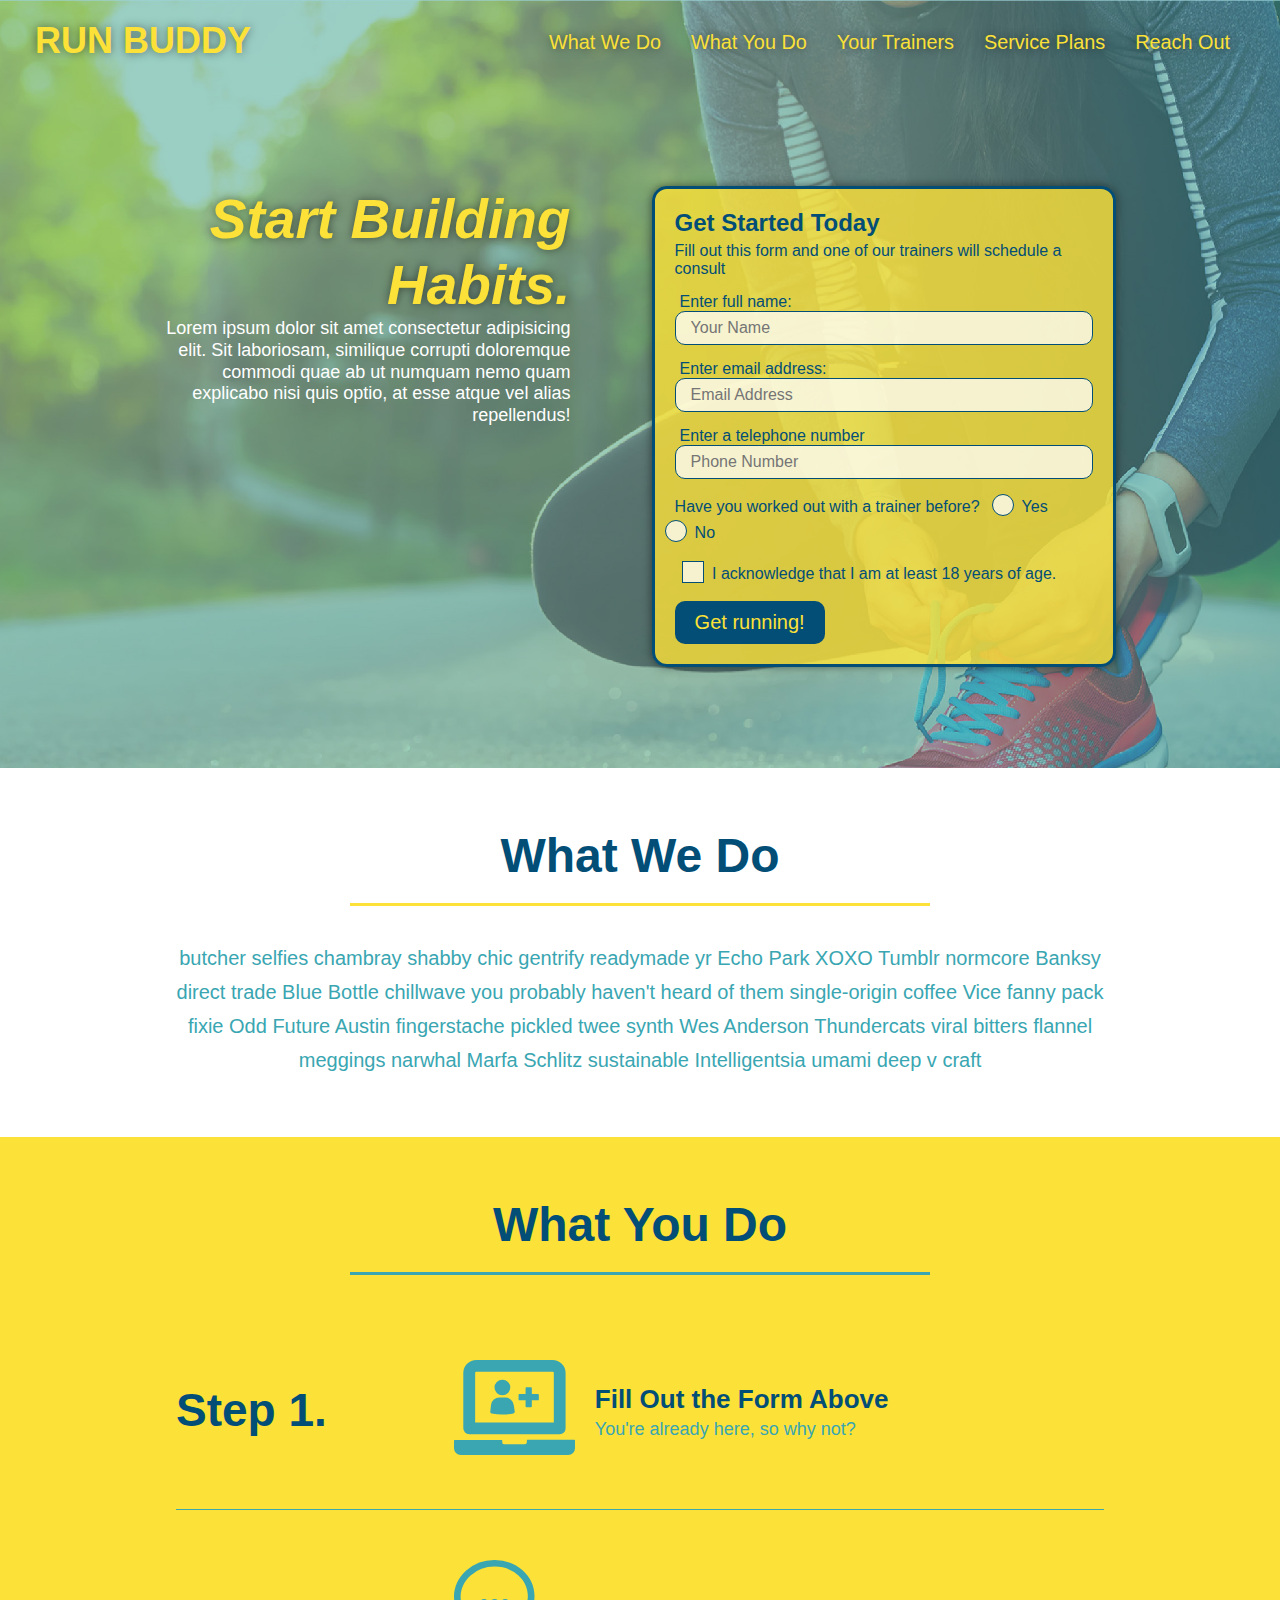
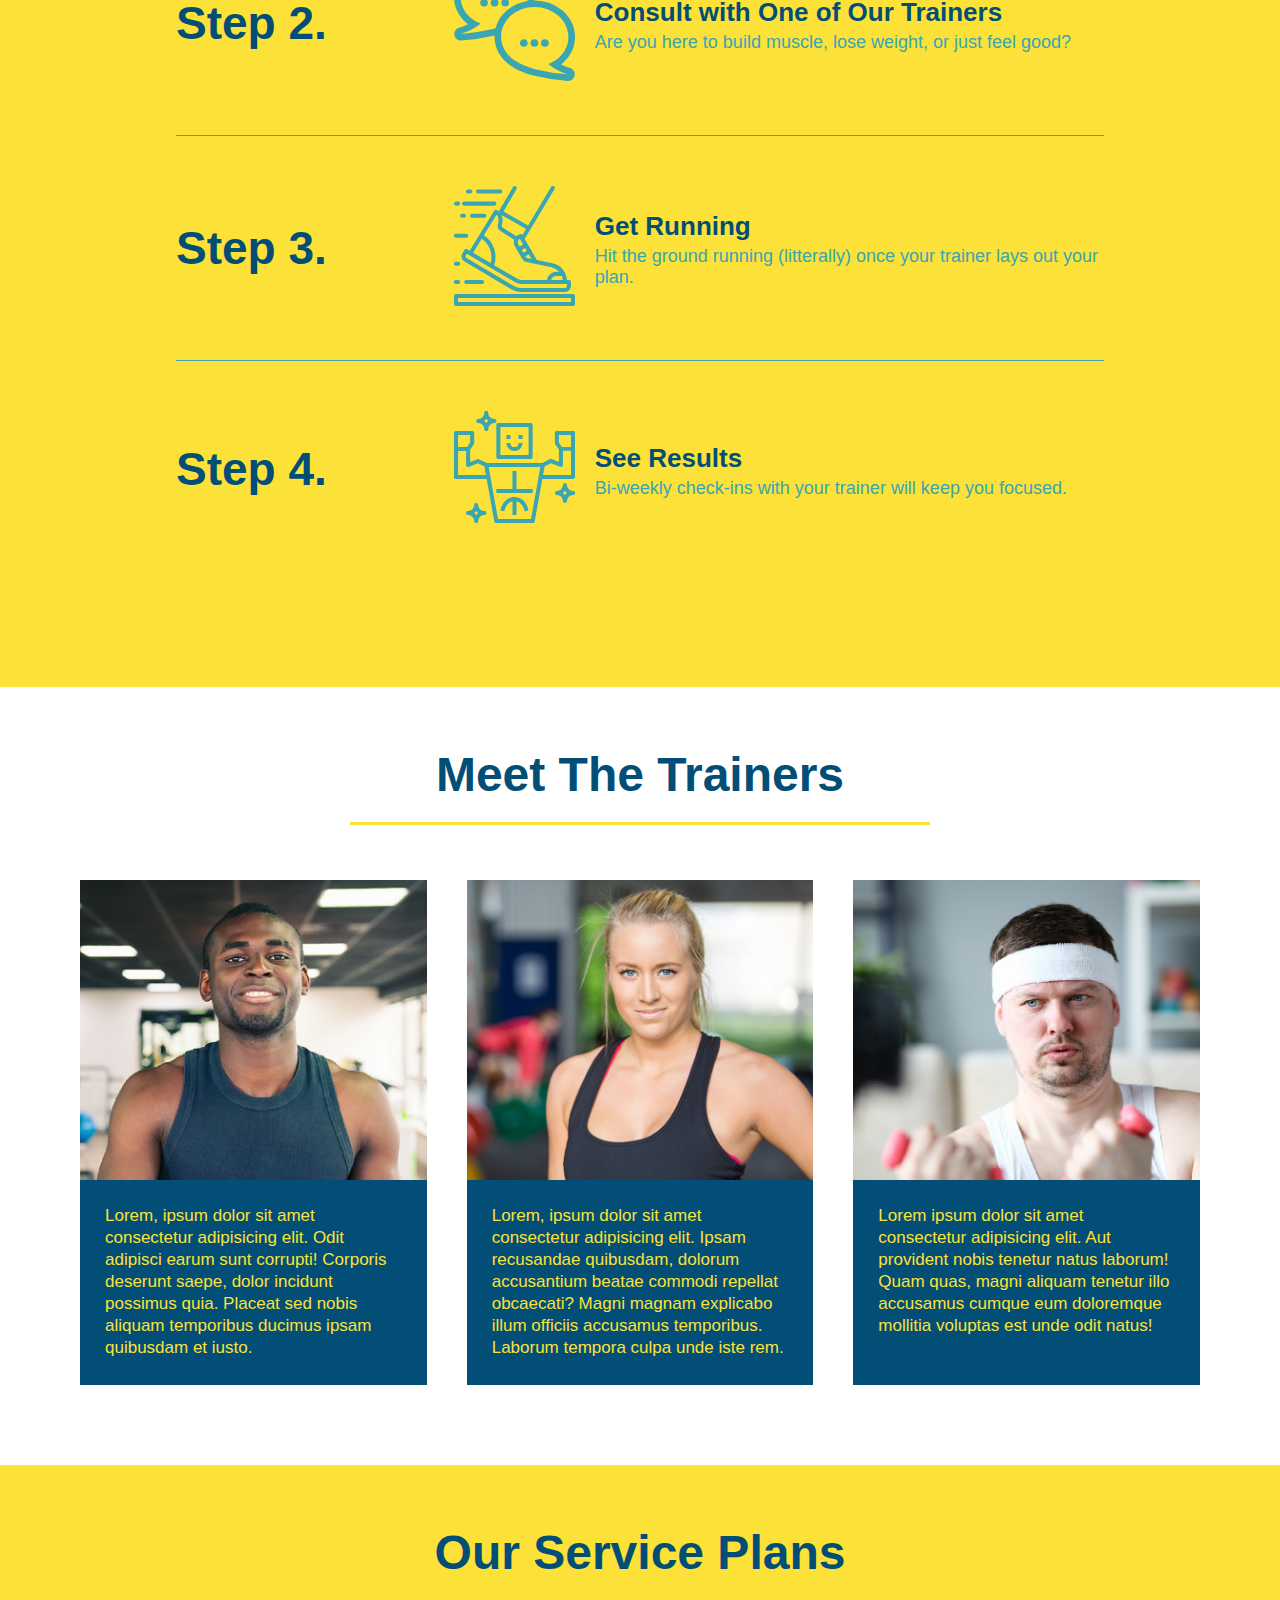
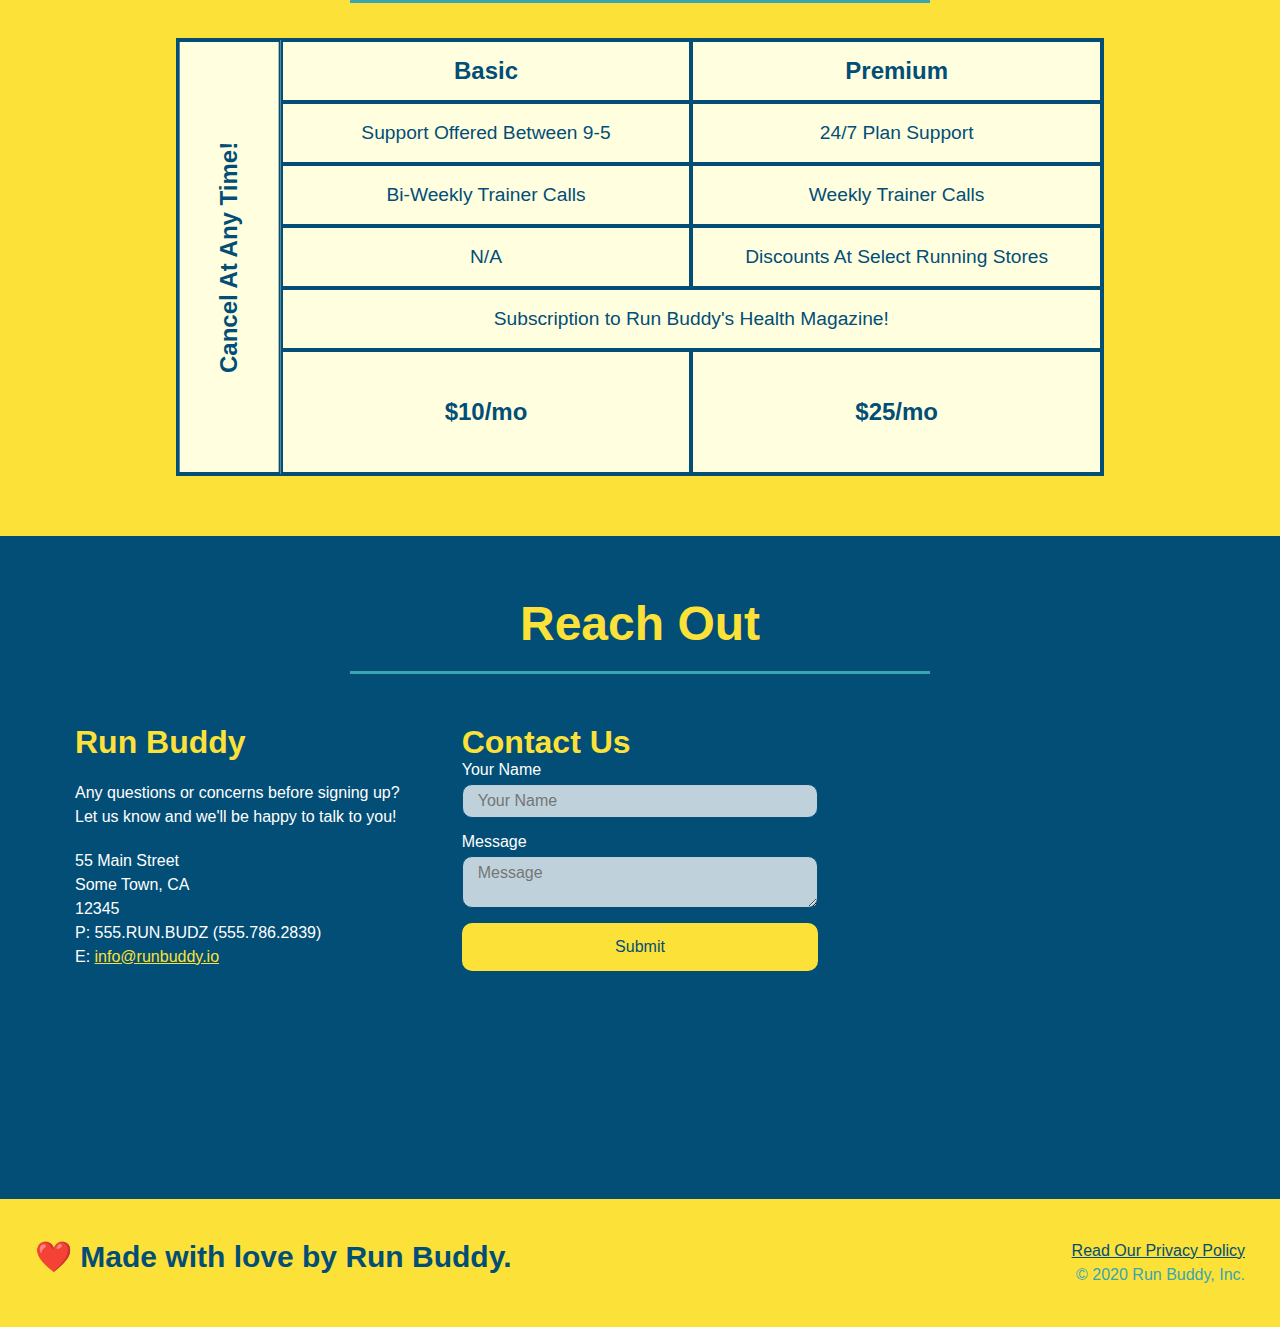
<file: index.html>
<!DOCTYPE html>
<html lang="en">
    <head>
        <meta charset="UTF-8" />
        <meta name="viewport" content="width=device-width, initial-scale=1.0" />
        <title>Run Buddy</title>
        <link rel="stylesheet" href="./assets/css/style.css" />
    </head>
    <body>
        <!--navigation-->
        <header>
            <h1>
                <!--instructions called for "/" but that gave me 404 on github, added # before forward slash-->
                <a href="#/">RUN BUDDY</a>
            </h1>
            <nav>
                <!--unordered list element-->
                <ul>
                    <!--list item element-->
                    <li>
                        <!--anchor element-->
                        <a href="#what-we-do">What We Do</a>
                    </li>
                    <li>
                        <a href="#what-you-do">What You Do</a>
                    </li>
                    <li>
                        <a href="#your-trainers">Your Trainers</a>
                    </li>
                    <li>
                        <a href="#service-plans">Service Plans</a>
                    </li>
                    <li>
                        <a href="#reach-out">Reach Out</a>
                    </li>
                </ul>
            </nav>
        </header>

        <!--hero-->
        <section class="hero">
            <div class="hero-cta">
                <h2>Start Building Habits.</h2>
                <p>
                    Lorem ipsum dolor sit amet consectetur adipisicing elit. Sit laboriosam, similique corrupti doloremque commodi quae ab ut numquam nemo quam explicabo nisi quis optio, at esse atque vel alias repellendus!
                </p>
            </div>
            <div class="hero-form">
                <h3>Get Started Today</h3>
                <p>Fill out this form and one of our trainers will schedule a consult</p>
            <!--add form element-->
                <form>
                    <label for="name">Enter full name:</label>
                    <input type="text" placeholder="Your Name" name="name" id="name" class="form-input" />

                    <label for="email">Enter email address:</label>
                    <input type="email" placeholder="Email Address" name="email" id="email" class="form-input"/>

                    <label for="phone">Enter a telephone number</label>
                    <input type="tel" placeholder="Phone Number" name="phone" id="phone" class="form-input"/>
                    <p>
                        Have you worked out with a trainer before?
                        <span class="radio-wrapper">
                          <input type="radio" name="trainer-confirm" id="trainer-yes" />
                          <label for="trainer-yes">Yes</label>
                        </span>
                        <span class="radio-wrapper">
                          <input type="radio" name="trainer-confirm" id="trainer-no" />
                          <label for="trainer-no">No</label>
                        </span>
                    </p>
                    <p>
                        <span class="checkbox-wrapper">
                          <input type="checkbox" name="age-confirm" id="checkbox" />
                          <label for="checkbox">I acknowledge that I am at least 18 years of age.</label>
                        </span>
                    </p>
                    <button type="submit">
                        Get running!
                    </button>
                </form>
            </div>
        </section>
        <!--end hero section-->

        <!--"what we do" section-->
        <section id="what-we-do" class="intro">
            <div class="flex-row">
                <h2 class="section-title primary-border">
                    What We Do
                </h2>
            </div>
            <div class="flex-row">
                <p>
                    butcher selfies chambray shabby chic gentrify readymade yr Echo Park XOXO Tumblr normcore Banksy direct trade Blue Bottle chillwave you probably haven't heard of them single-origin coffee Vice fanny pack fixie Odd Future Austin fingerstache pickled twee synth Wes Anderson Thundercats viral bitters flannel meggings narwhal Marfa Schlitz sustainable Intelligentsia umami deep v craft
                </p>
            </div>
        </section>

        <!--"what you do" section-->
        <section id="what-you-do" class="steps">
            <div class="flex-row">
                <h2 class="section-title secondary-border">
                    What You Do
                </h2>
            </div>
            <div class="step">
                <h3>Step 1.</h3>
                <div class="step-info">
                    <div class="step-img">
                        <img src="./assets/images/step-1.svg" alt="" />
                    </div>
                    <div class="step-text">
                        <h4>Fill Out the Form Above</h4>
                        <p>You're already here, so why not?</p>
                    </div>
                </div>
            </div>
            <div class="step">
                <h3>Step 2.</h3>
                <div class="step-info">
                    <div class="step-img">
                        <img src="./assets/images/step-2.svg" alt="" />
                    </div>
                    <div class="step-text">
                        <h4>Consult with One of Our Trainers</h4>
                        <p>Are you here to build muscle, lose weight, or just feel good?</p>
                    </div>
                </div>
            </div>
            <div class="step">
                <h3>Step 3.</h3>
                <div class="step-info">
                    <div class="step-img">
                        <img src="./assets/images/step-3.svg" alt="" />
                    </div>
                    <div class="step-text">
                        <h4>Get Running</h4>
                        <p>Hit the ground running (litterally) once your trainer lays out your plan.</p>
                    </div>
                </div>
            </div>
            <div class="step">
                <h3>Step 4.</h3>
                <div class="step-info">
                    <div class="step-img">
                        <img src="./assets/images/step-4.svg" alt="" />
                    </div>
                    <div class="step-text">
                        <h4>See Results</h4>
                        <p>Bi-weekly check-ins with your trainer will keep you focused.</p>
                    </div>
                </div>
            </div>
        </section>

        <!--"meet the trainers" section-->
        <section id="your-trainers">
            <div class="flex-row">
                <h2 class="section-title primary-border">
                    Meet The Trainers
                </h2>
            </div>
            <div class="trainers">
                <article class="trainer">
                    <div class="trainer-img trainer-1">
                        <div>
                            <h3 class="trainer-name">Arron Stephens</h3>
                            <h4 class="trainer-role">Speed / Strength</h4>
                        </div>
                    </div>
                    <div class="trainer-bio">
                        <h3 class="trainer-name">Arron Stephens</h3>
                        <h4 class="trainer-role">Speed / Strength</h4>
                        <p>
                            Lorem, ipsum dolor sit amet consectetur adipisicing elit. Odit adipisci earum sunt corrupti! Corporis deserunt saepe, dolor incidunt possimus quia. Placeat sed nobis aliquam temporibus ducimus ipsam quibusdam et iusto.
                        </p>
                    </div>    
                </article>
                <article class="trainer">
                    <div class="trainer-img trainer-2">
                        <div>
                            <h3 class="trainer-name">Joanna Gill</h3>
                            <h4 class="trainer-role">Endurance</h4>
                        </div>
                    </div>
                    <div class="trainer-bio">
                        <h3 class="trainer-name">Joanna Gill</h3>
                        <h4 class="trainer-role">Endurance</h4>
                        <p>
                            Lorem, ipsum dolor sit amet consectetur adipisicing elit. Ipsam recusandae quibusdam, dolorum accusantium beatae commodi repellat obcaecati? Magni magnam explicabo illum officiis accusamus temporibus. Laborum tempora culpa unde iste rem.
                        </p>
                    </div>
                </article>
                <article class="trainer">
                    <div class="trainer-img trainer-3">
                        <div>
                            <h3 class="trainer-name">Harry "the Headband" Smith</h3>
                            <h4 class="trainer-role">Strength</h4>
                        </div>
                    </div>
                    <div class="trainer-bio">
                        <h3 class="trainer-name">Harry "the Headband" Smith</h3>
                        <h4 class="trainer-role">Strength</h4>
                        <p>
                            Lorem ipsum dolor sit amet consectetur adipisicing elit. Aut provident nobis tenetur natus laborum! Quam quas, magni aliquam tenetur illo accusamus cumque eum doloremque mollitia voluptas est unde odit natus!
                        </p>
                    </div>
                </article>
            </div>
        </section>

        <!--"CSS grid service plans" section-->
        <section id="service-plans" class="services">
            <h2 class="section-title secondary-border">
                Our Service Plans
            </h2>
            <div class="service-grid-wrapper">
                <div class="service-grid-container">
                    <!-- Headers -->
                    <div class="service-grid-item grid-head basic">
                        Basic
                    </div>
                    <div class="service-grid-item grid-head premium">
                        Premium
                    </div>
                    
                    <!-- Body -->
                    <div class="service-grid-item basic">
                        Support Offered Between 9-5
                    </div>
                    <div class="service-grid-item premium">
                        24/7 Plan Support
                    </div>
                    <div class="service-grid-item basic">
                        Bi-Weekly Trainer Calls
                    </div>
                    <div class="service-grid-item premium">
                        Weekly Trainer Calls
                    </div>
                    <div class="service-grid-item basic">
                        N/A
                    </div>
                    <div class="service-grid-item premium">
                        Discounts At Select Running Stores
                    </div>
                    <div class="service-grid-item both">
                        Subscription to Run Buddy's Health Magazine!
                    </div>
                    <div class="service-grid-item grid-price basic">
                        $10/mo
                    </div>
                    <div class="service-grid-item grid-price premium">
                        $25/mo
                    </div>
                    <div class="service-grid-item cancel">
                        Cancel At Any Time!
                    </div>
                </div>
            </div>  
        </section>

        <!--"reach out" section-->
        <section id="reach-out" class="contact">
            <div class="flex-row">
                <h2 class="section-title secondary-border">
                    Reach Out
                </h2>
            </div>
            <div class="contact-info">
                <div>
                    <h3>Run Buddy</h3>
                    <p>
                        Any questions or concerns before signing up?
                        <br/>
                        Let us know and we'll be happy to talk to you!
                    </p>
                    <address>
                        55 Main Street </br>
                        Some Town, CA </br>
                        12345 </br>
                        P: 555.RUN.BUDZ (555.786.2839) </br>
                        E: <a href="mailto:info@runbuddy.io">info@runbuddy.io</a>
                    </address>
                </div>
                <div class="contact-form">
                    <h3>Contact Us</h3>
                    <form>
                        <label for="contact-name">Your Name</label>
                        <input type="text" id="contact-name" placeholder="Your Name" />
                        
                        <label for="contact-message">Message</label>
                        <textarea id="contact-message" placeholder="Message"></textarea>
                        
                        <button type="submit">Submit</button>
                    </form>
                </div>
                <iframe 
                    src="https://www.google.com/maps/embed?pb=!1m18!1m12!1m3!1d3153.2173293896753!2d-122.23935318876777!3d37.78494627714407!2m3!1f0!2f0!3f0!3m2!1i1024!2i768!4f13.1!3m3!1m2!1s0x80857e2eef515321%3A0xd4ea727fb6f527b8!2sTaqueria%20Sinaloa!5e0!3m2!1sen!2sus!4v1583692495319!5m2!1sen!2sus" 
                    frameborder="0" 
                    style="border:0;" 
                    allowfullscreen=""
                >
                </iframe>
            </div>
        </section>

        <!--footer-->
        <footer>
            <h2>❤️ Made with love by Run Buddy.</h2>
            <div>
                <a href="privacy-policy.html#">Read Our Privacy Policy</a>
                <br/>
                &copy; 2020 Run Buddy, Inc.
            </div>
        </footer>
    </body>
</html>
</file>
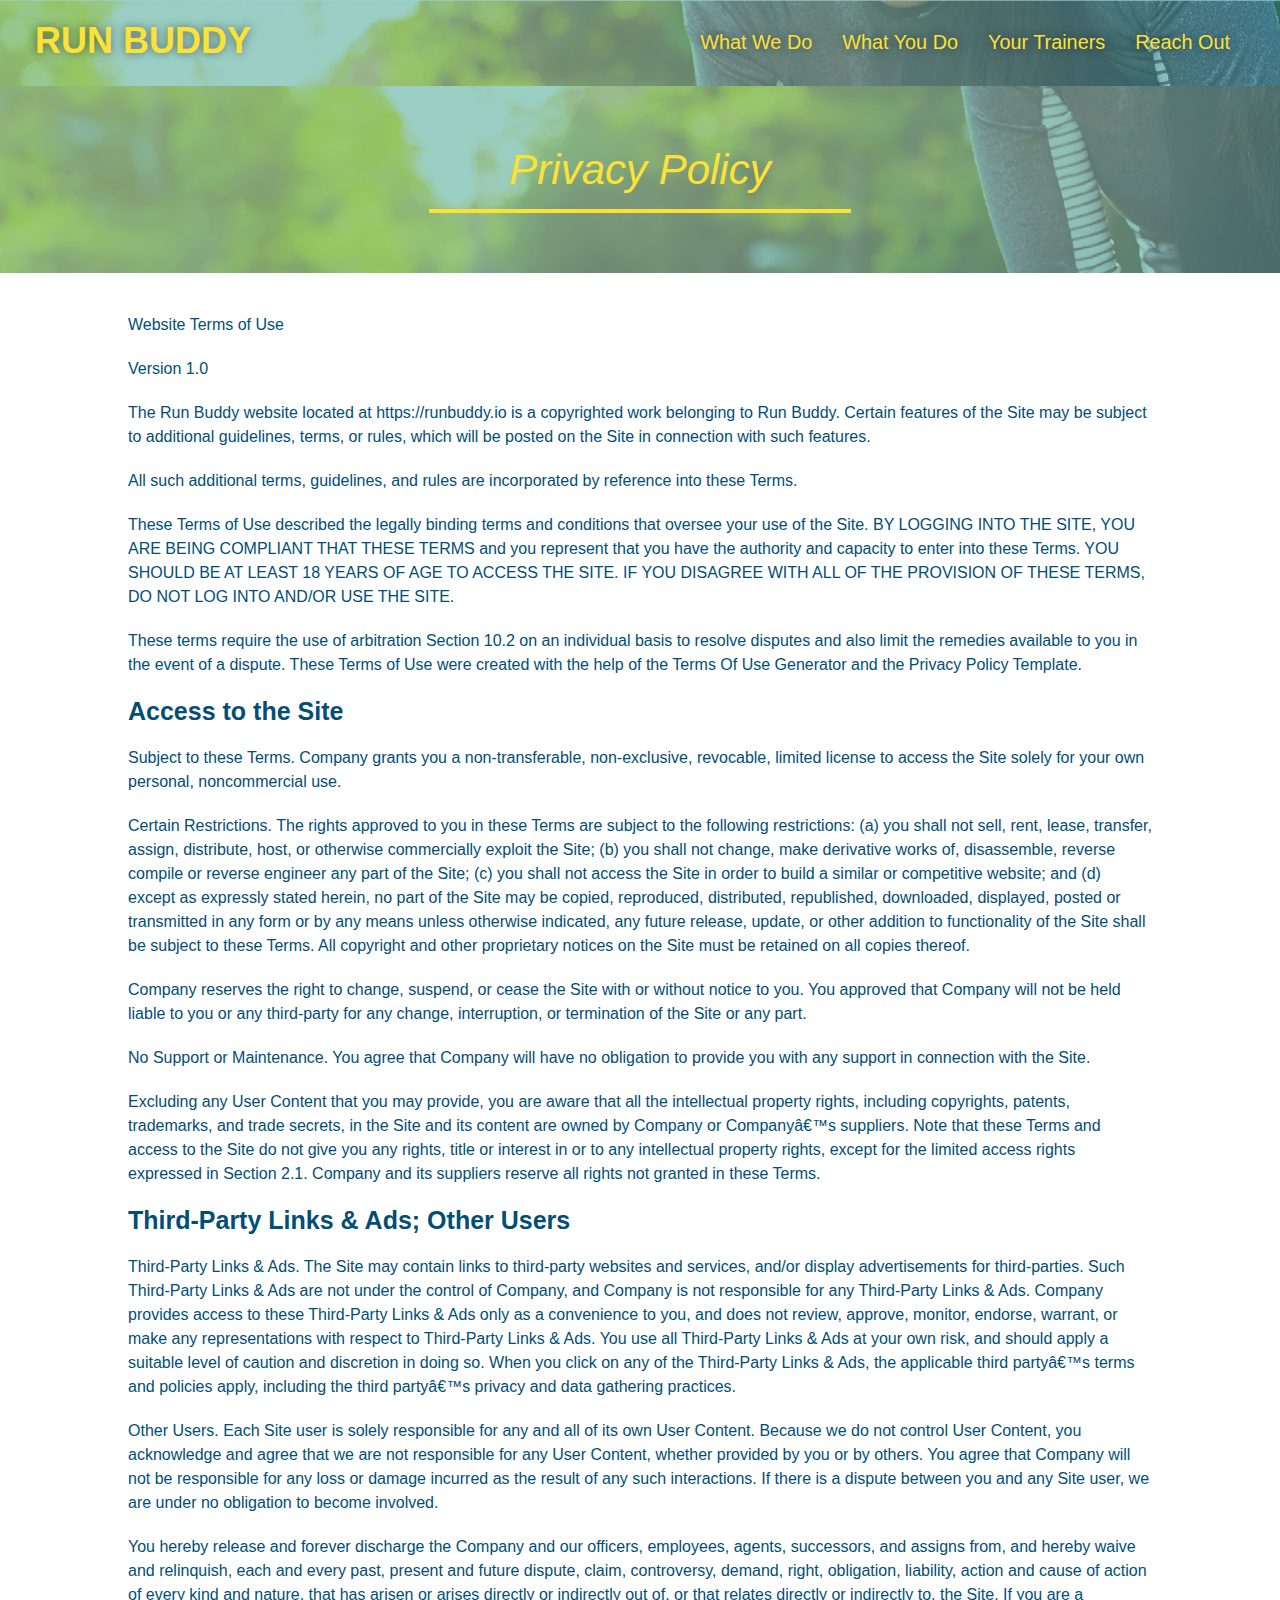
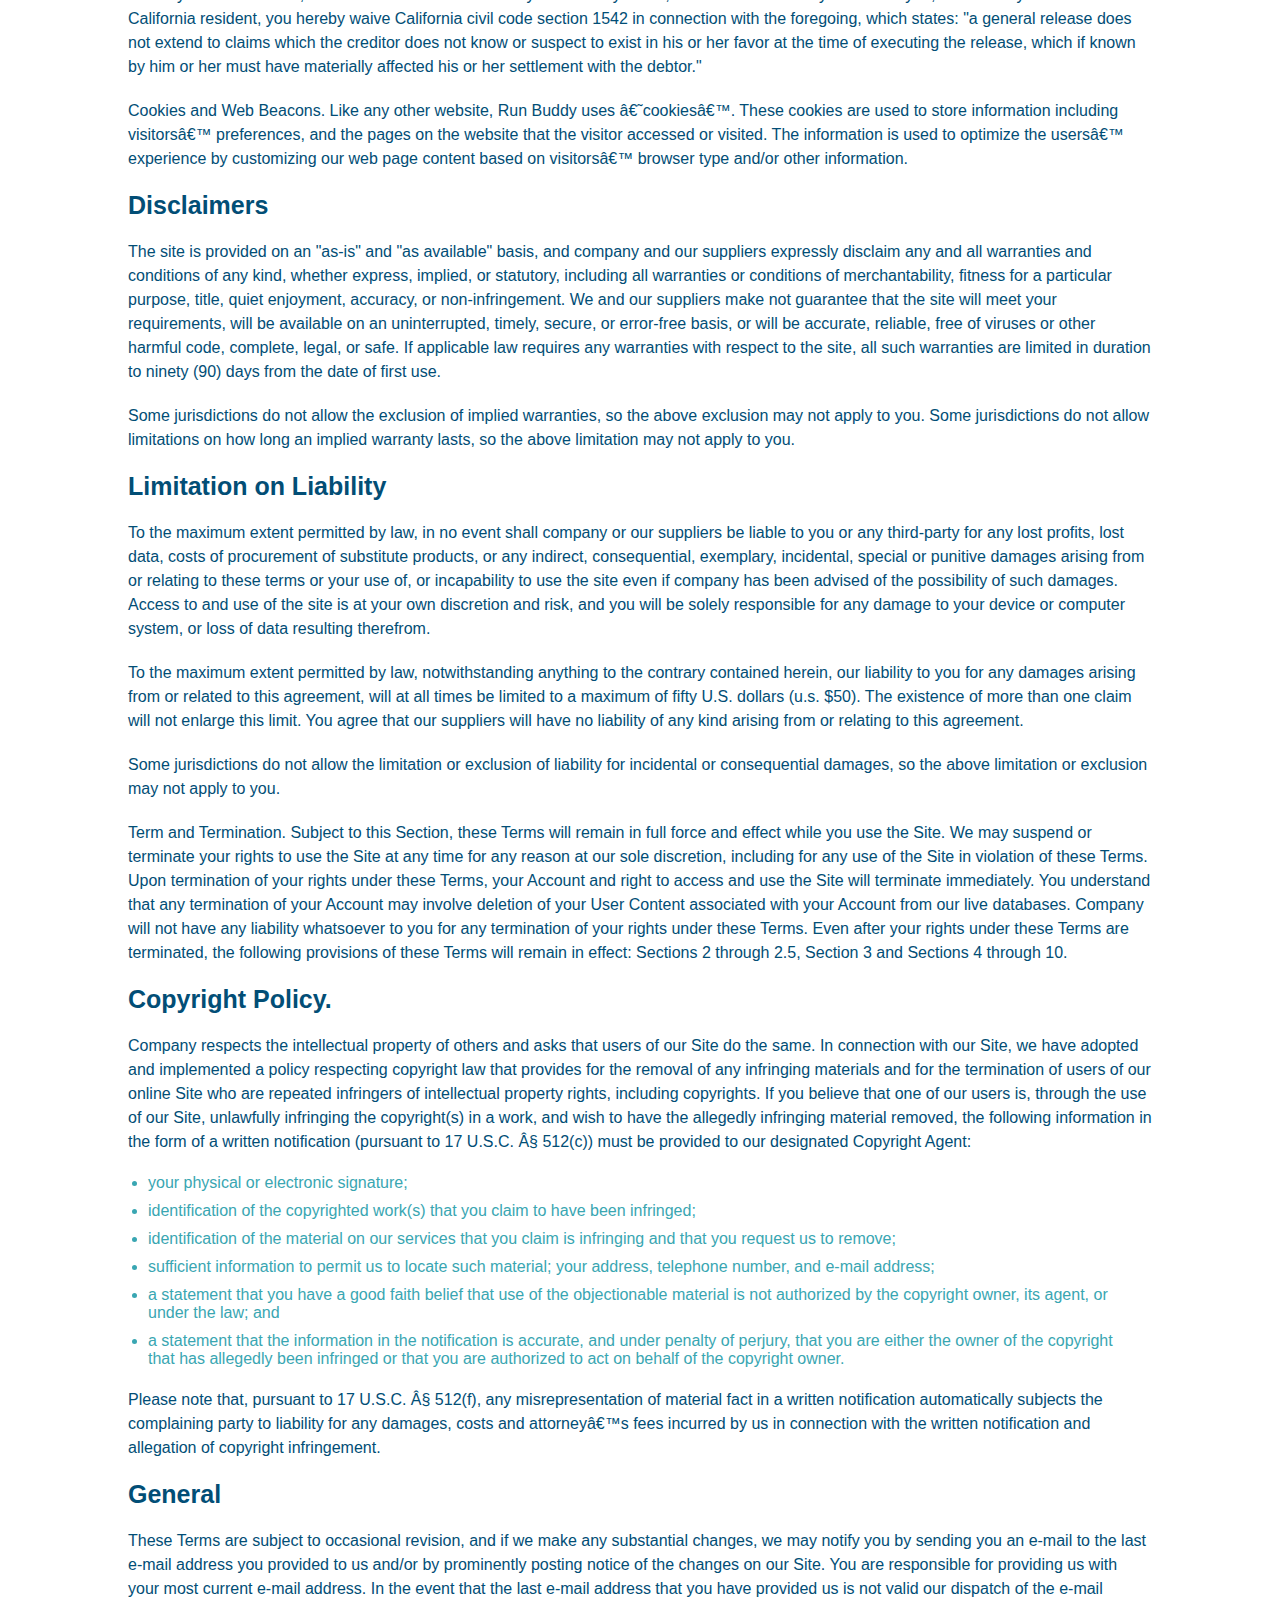
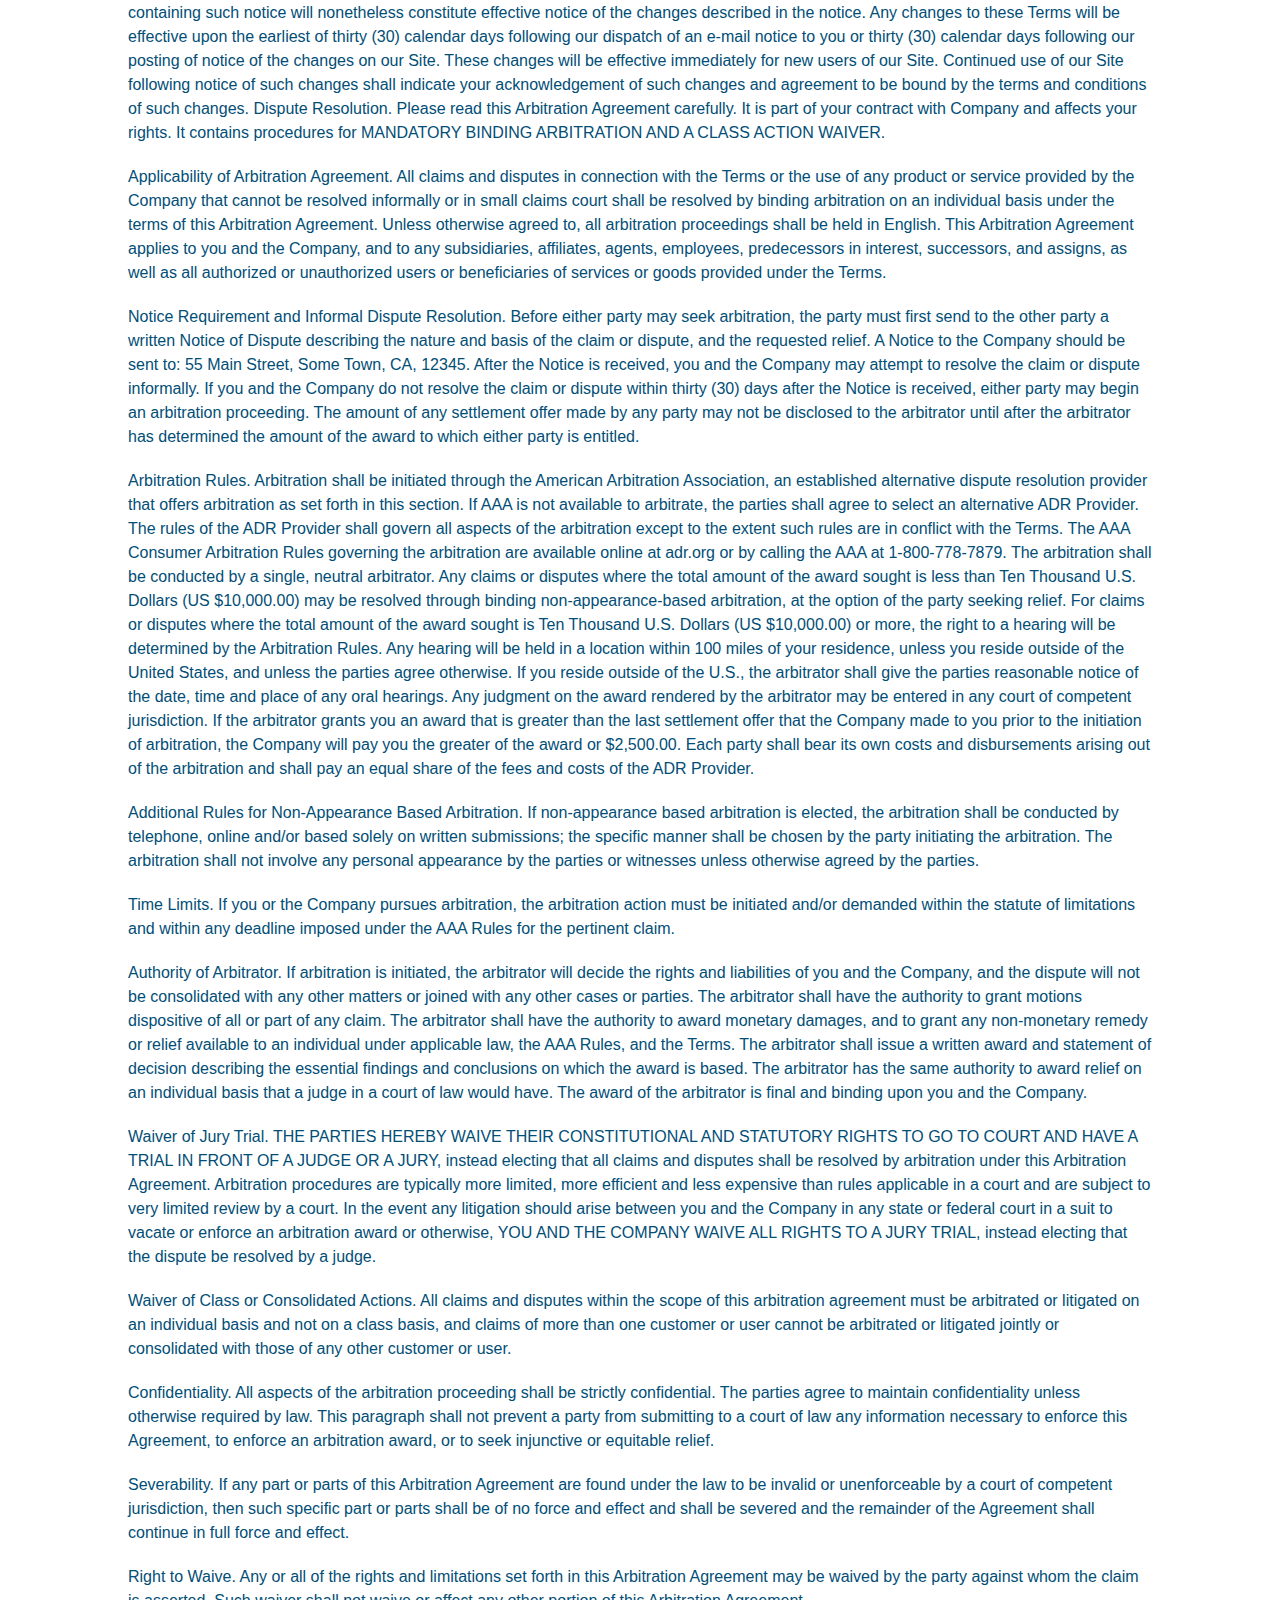
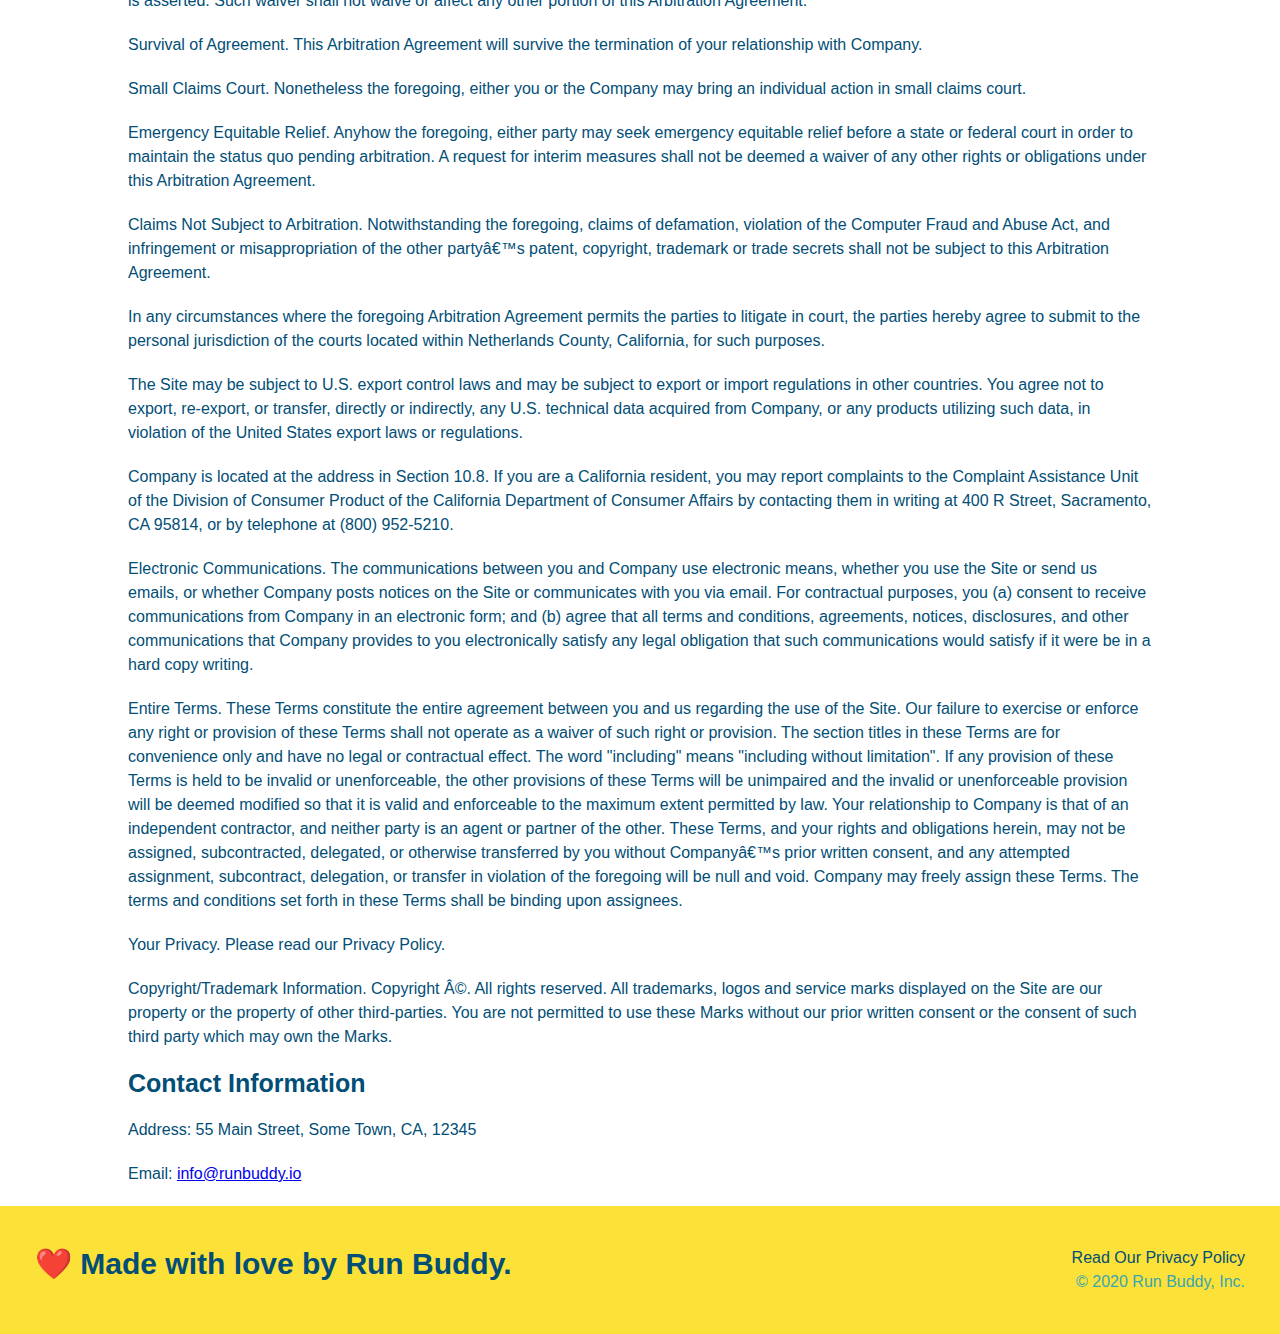
<file: privacy-policy.html>
<!DOCTYPE html>
<html lang="en">
    <head>
        <meta charset="UTF-8" />
        <meta name="viewport" content="width=device-width, initial-scale=1.0" />
        <title>Privacy Policy - Run Buddy</title>
        <link rel="stylesheet" href="./assets/css/style.css" />
        <link rel="stylesheet" href="./assets/css/secondary-styles.css" />
    </head>
    <body>
        <!--navigation-->
        <header>
            <h1>
                <!--instructions called for "/" but that gave me 404 on github, added # before forward slash-->
                <a href="./index.html#">RUN BUDDY</a>
            </h1>
            <nav>
                <!--unordered list element-->
                <ul>
                    <!--list item element-->
                    <li>
                        <!--anchor element-->
                        <a href="./index.html#what-we-do">What We Do</a>
                    </li>
                    <li>
                        <a href="./index.html#what-you-do">What You Do</a>
                    </li>
                    <li>
                        <a href="./index.html#your-trainers">Your Trainers</a>
                    </li>
                    <li>
                        <a href="./index.html#reach-out">Reach Out</a>
                    </li>
                </ul>
            </nav>
        </header>

        <section class="hero">
            <h2 class="page-title">
                Privacy Policy
            </h2>
        </section>
            
        <article class="secondary-content">
            <p>
                Website Terms of Use
              </p>
        
              <p>
                Version 1.0
              </p>
        
              <p>
                The Run Buddy website located at https://runbuddy.io is a copyrighted work belonging to Run Buddy. Certain
                features of the Site may be subject to additional guidelines, terms, or rules, which will be posted on the Site
                in connection with such features.
              </p>
        
              <p>
                All such additional terms, guidelines, and rules are incorporated by reference into these Terms.
              </p>
        
              <p>
                These Terms of Use described the legally binding terms and conditions that oversee your use of the Site. BY
                LOGGING INTO THE SITE, YOU ARE BEING COMPLIANT THAT THESE TERMS and you represent that you have the authority
                and capacity to enter into these Terms. YOU SHOULD BE AT LEAST 18 YEARS OF AGE TO ACCESS THE SITE. IF YOU
                DISAGREE WITH ALL OF THE PROVISION OF THESE TERMS, DO NOT LOG INTO AND/OR USE THE SITE.
              </p>
        
              <p>
                These terms require the use of arbitration Section 10.2 on an individual basis to resolve disputes and also
                limit the remedies available to you in the event of a dispute. These Terms of Use were created with the help of
                the Terms Of Use Generator and the Privacy Policy Template.
              </p>
        
              <h3>
                Access to the Site
              </h3>
        
              <p>
                Subject to these Terms. Company grants you a non-transferable, non-exclusive, revocable, limited license to
                access the Site solely for your own personal, noncommercial use.
              </p>
        
              <p>
                Certain Restrictions. The rights approved to you in these Terms are subject to the following restrictions: (a)
                you shall not sell, rent, lease, transfer, assign, distribute, host, or otherwise commercially exploit the Site;
                (b) you shall not change, make derivative works of, disassemble, reverse compile or reverse engineer any part of
                the Site; (c) you shall not access the Site in order to build a similar or competitive website; and (d) except
                as expressly stated herein, no part of the Site may be copied, reproduced, distributed, republished, downloaded,
                displayed, posted or transmitted in any form or by any means unless otherwise indicated, any future release,
                update, or other addition to functionality of the Site shall be subject to these Terms. All copyright and other
                proprietary notices on the Site must be retained on all copies thereof.
              </p>
        
              <p>
                Company reserves the right to change, suspend, or cease the Site with or without notice to you. You approved
                that Company will not be held liable to you or any third-party for any change, interruption, or termination of
                the Site or any part.
              </p>
        
              <p>
                No Support or Maintenance. You agree that Company will have no obligation to provide you with any support in
                connection with the Site.
              </p>
        
              <p>
                Excluding any User Content that you may provide, you are aware that all the intellectual property rights,
                including copyrights, patents, trademarks, and trade secrets, in the Site and its content are owned by Company
                or Companyâ€™s suppliers. Note that these Terms and access to the Site do not give you any rights, title or
                interest in or to any intellectual property rights, except for the limited access rights expressed in Section
                2.1. Company and its suppliers reserve all rights not granted in these Terms.
              </p>
        
              <h3>
                Third-Party Links & Ads; Other Users
              </h3>
        
              <p>
                Third-Party Links & Ads. The Site may contain links to third-party websites and services, and/or display
                advertisements for third-parties. Such Third-Party Links & Ads are not under the control of Company, and Company
                is not responsible for any Third-Party Links & Ads. Company provides access to these Third-Party Links & Ads
                only as a convenience to you, and does not review, approve, monitor, endorse, warrant, or make any
                representations with respect to Third-Party Links & Ads. You use all Third-Party Links & Ads at your own risk,
                and should apply a suitable level of caution and discretion in doing so. When you click on any of the
                Third-Party Links & Ads, the applicable third partyâ€™s terms and policies apply, including the third partyâ€™s
                privacy and data gathering practices.
              </p>
        
              <p>
                Other Users. Each Site user is solely responsible for any and all of its own User Content. Because we do not
                control User Content, you acknowledge and agree that we are not responsible for any User Content, whether
                provided by you or by others. You agree that Company will not be responsible for any loss or damage incurred as
                the result of any such interactions. If there is a dispute between you and any Site user, we are under no
                obligation to become involved.
              </p>
        
              <p>
                You hereby release and forever discharge the Company and our officers, employees, agents, successors, and
                assigns from, and hereby waive and relinquish, each and every past, present and future dispute, claim,
                controversy, demand, right, obligation, liability, action and cause of action of every kind and nature, that has
                arisen or arises directly or indirectly out of, or that relates directly or indirectly to, the Site. If you are
                a California resident, you hereby waive California civil code section 1542 in connection with the foregoing,
                which states: "a general release does not extend to claims which the creditor does not know or suspect to exist
                in his or her favor at the time of executing the release, which if known by him or her must have materially
                affected his or her settlement with the debtor."
              </p>
        
              <p>
                Cookies and Web Beacons. Like any other website, Run Buddy uses â€˜cookiesâ€™. These cookies are used to store
                information including visitorsâ€™ preferences, and the pages on the website that the visitor accessed or visited.
                The information is used to optimize the usersâ€™ experience by customizing our web page content based on visitorsâ€™
                browser type and/or other information.
              </p>
        
              <h3>
                Disclaimers
              </h3>
        
              <p>
                The site is provided on an "as-is" and "as available" basis, and company and our suppliers expressly disclaim
                any and all warranties and conditions of any kind, whether express, implied, or statutory, including all
                warranties or conditions of merchantability, fitness for a particular purpose, title, quiet enjoyment, accuracy,
                or non-infringement. We and our suppliers make not guarantee that the site will meet your requirements, will be
                available on an uninterrupted, timely, secure, or error-free basis, or will be accurate, reliable, free of
                viruses or other harmful code, complete, legal, or safe. If applicable law requires any warranties with respect
                to the site, all such warranties are limited in duration to ninety (90) days from the date of first use.
              </p>
        
              <p>
                Some jurisdictions do not allow the exclusion of implied warranties, so the above exclusion may not apply to
                you. Some jurisdictions do not allow limitations on how long an implied warranty lasts, so the above limitation
                may not apply to you.
              </p>
        
              <h3>
                Limitation on Liability
              </h3>
        
              <p>
                To the maximum extent permitted by law, in no event shall company or our suppliers be liable to you or any
                third-party for any lost profits, lost data, costs of procurement of substitute products, or any indirect,
                consequential, exemplary, incidental, special or punitive damages arising from or relating to these terms or
                your use of, or incapability to use the site even if company has been advised of the possibility of such
                damages. Access to and use of the site is at your own discretion and risk, and you will be solely responsible
                for any damage to your device or computer system, or loss of data resulting therefrom.
              </p>
        
              <p>
                To the maximum extent permitted by law, notwithstanding anything to the contrary contained herein, our liability
                to you for any damages arising from or related to this agreement, will at all times be limited to a maximum of
                fifty U.S. dollars (u.s. $50). The existence of more than one claim will not enlarge this limit. You agree that
                our suppliers will have no liability of any kind arising from or relating to this agreement.
              </p>
        
              <p>
                Some jurisdictions do not allow the limitation or exclusion of liability for incidental or consequential
                damages, so the above limitation or exclusion may not apply to you.
              </p>
        
              <p>
                Term and Termination. Subject to this Section, these Terms will remain in full force and effect while you use
                the Site. We may suspend or terminate your rights to use the Site at any time for any reason at our sole
                discretion, including for any use of the Site in violation of these Terms. Upon termination of your rights under
                these Terms, your Account and right to access and use the Site will terminate immediately. You understand that
                any termination of your Account may involve deletion of your User Content associated with your Account from our
                live databases. Company will not have any liability whatsoever to you for any termination of your rights under
                these Terms. Even after your rights under these Terms are terminated, the following provisions of these Terms
                will remain in effect: Sections 2 through 2.5, Section 3 and Sections 4 through 10.
              </p>
        
              <h3>
                Copyright Policy.
              </h3>
        
              <p>
                Company respects the intellectual property of others and asks that users of our Site do the same. In connection
                with our Site, we have adopted and implemented a policy respecting copyright law that provides for the removal
                of any infringing materials and for the termination of users of our online Site who are repeated infringers of
                intellectual property rights, including copyrights. If you believe that one of our users is, through the use of
                our Site, unlawfully infringing the copyright(s) in a work, and wish to have the allegedly infringing material
                removed, the following information in the form of a written notification (pursuant to 17 U.S.C. Â§ 512(c)) must
                be provided to our designated Copyright Agent:
              </p>
        
              <ul>
                <li>
                  your physical or electronic signature;
                </li>
                <li>
                  identification of the copyrighted work(s) that you claim to have been infringed;
                </li>
                <li>
                  identification of the material on our services that you claim is infringing and that you request us to remove;
                </li>
                <li>
                  sufficient information to permit us to locate such material; your address, telephone number, and e-mail
                  address;
                </li>
                <li>
                  a statement that you have a good faith belief that use of the objectionable material is not authorized by the
                  copyright owner, its agent, or under the law; and
                </li>
                <li>
                  a statement that the information in the notification is accurate, and under penalty of perjury, that you are
                  either the owner of the copyright that has allegedly been infringed or that you are authorized to act on
                  behalf of the copyright owner.
                </li>
              </ul>
        
              <p>
                Please note that, pursuant to 17 U.S.C. Â§ 512(f), any misrepresentation of material fact in a written
                notification automatically subjects the complaining party to liability for any damages, costs and attorneyâ€™s
                fees incurred by us in connection with the written notification and allegation of copyright infringement.
              </p>
        
              <h3>
                General
              </h3>
        
              <p>
                These Terms are subject to occasional revision, and if we make any substantial changes, we may notify you by
                sending you an e-mail to the last e-mail address you provided to us and/or by prominently posting notice of the
                changes on our Site. You are responsible for providing us with your most current e-mail address. In the event
                that the last e-mail address that you have provided us is not valid our dispatch of the e-mail containing such
                notice will nonetheless constitute effective notice of the changes described in the notice. Any changes to these
                Terms will be effective upon the earliest of thirty (30) calendar days following our dispatch of an e-mail
                notice to you or thirty (30) calendar days following our posting of notice of the changes on our Site. These
                changes will be effective immediately for new users of our Site. Continued use of our Site following notice of
                such changes shall indicate your acknowledgement of such changes and agreement to be bound by the terms and
                conditions of such changes. Dispute Resolution. Please read this Arbitration Agreement carefully. It is part of
                your contract with Company and affects your rights. It contains procedures for MANDATORY BINDING ARBITRATION AND
                A CLASS ACTION WAIVER.
              </p>
        
              <p>
                Applicability of Arbitration Agreement. All claims and disputes in connection with the Terms or the use of any
                product or service provided by the Company that cannot be resolved informally or in small claims court shall be
                resolved by binding arbitration on an individual basis under the terms of this Arbitration Agreement. Unless
                otherwise agreed to, all arbitration proceedings shall be held in English. This Arbitration Agreement applies to
                you and the Company, and to any subsidiaries, affiliates, agents, employees, predecessors in interest,
                successors, and assigns, as well as all authorized or unauthorized users or beneficiaries of services or goods
                provided under the Terms.
              </p>
        
              <p>
                Notice Requirement and Informal Dispute Resolution. Before either party may seek arbitration, the party must
                first send to the other party a written Notice of Dispute describing the nature and basis of the claim or
                dispute, and the requested relief. A Notice to the Company should be sent to: 55 Main Street, Some Town, CA,
                12345. After the Notice is received, you and the Company may attempt to resolve the claim or dispute informally.
                If you and the Company do not resolve the claim or dispute within thirty (30) days after the Notice is received,
                either party may begin an arbitration proceeding. The amount of any settlement offer made by any party may not
                be disclosed to the arbitrator until after the arbitrator has determined the amount of the award to which either
                party is entitled.
              </p>
        
              <p>
                Arbitration Rules. Arbitration shall be initiated through the American Arbitration Association, an established
                alternative dispute resolution provider that offers arbitration as set forth in this section. If AAA is not
                available to arbitrate, the parties shall agree to select an alternative ADR Provider. The rules of the ADR
                Provider shall govern all aspects of the arbitration except to the extent such rules are in conflict with the
                Terms. The AAA Consumer Arbitration Rules governing the arbitration are available online at adr.org or by
                calling the AAA at 1-800-778-7879. The arbitration shall be conducted by a single, neutral arbitrator. Any
                claims or disputes where the total amount of the award sought is less than Ten Thousand U.S. Dollars (US
                $10,000.00) may be resolved through binding non-appearance-based arbitration, at the option of the party seeking
                relief. For claims or disputes where the total amount of the award sought is Ten Thousand U.S. Dollars (US
                $10,000.00) or more, the right to a hearing will be determined by the Arbitration Rules. Any hearing will be
                held in a location within 100 miles of your residence, unless you reside outside of the United States, and
                unless the parties agree otherwise. If you reside outside of the U.S., the arbitrator shall give the parties
                reasonable notice of the date, time and place of any oral hearings. Any judgment on the award rendered by the
                arbitrator may be entered in any court of competent jurisdiction. If the arbitrator grants you an award that is
                greater than the last settlement offer that the Company made to you prior to the initiation of arbitration, the
                Company will pay you the greater of the award or $2,500.00. Each party shall bear its own costs and
                disbursements arising out of the arbitration and shall pay an equal share of the fees and costs of the ADR
                Provider.
              </p>
        
              <p>
                Additional Rules for Non-Appearance Based Arbitration. If non-appearance based arbitration is elected, the
                arbitration shall be conducted by telephone, online and/or based solely on written submissions; the specific
                manner shall be chosen by the party initiating the arbitration. The arbitration shall not involve any personal
                appearance by the parties or witnesses unless otherwise agreed by the parties.
              </p>
        
              <p>
                Time Limits. If you or the Company pursues arbitration, the arbitration action must be initiated and/or demanded
                within the statute of limitations and within any deadline imposed under the AAA Rules for the pertinent claim.
              </p>
        
              <p>
                Authority of Arbitrator. If arbitration is initiated, the arbitrator will decide the rights and liabilities of
                you and the Company, and the dispute will not be consolidated with any other matters or joined with any other
                cases or parties. The arbitrator shall have the authority to grant motions dispositive of all or part of any
                claim. The arbitrator shall have the authority to award monetary damages, and to grant any non-monetary remedy
                or relief available to an individual under applicable law, the AAA Rules, and the Terms. The arbitrator shall
                issue a written award and statement of decision describing the essential findings and conclusions on which the
                award is based. The arbitrator has the same authority to award relief on an individual basis that a judge in a
                court of law would have. The award of the arbitrator is final and binding upon you and the Company.
              </p>
        
              <p>
                Waiver of Jury Trial. THE PARTIES HEREBY WAIVE THEIR CONSTITUTIONAL AND STATUTORY RIGHTS TO GO TO COURT AND HAVE
                A TRIAL IN FRONT OF A JUDGE OR A JURY, instead electing that all claims and disputes shall be resolved by
                arbitration under this Arbitration Agreement. Arbitration procedures are typically more limited, more efficient
                and less expensive than rules applicable in a court and are subject to very limited review by a court. In the
                event any litigation should arise between you and the Company in any state or federal court in a suit to vacate
                or enforce an arbitration award or otherwise, YOU AND THE COMPANY WAIVE ALL RIGHTS TO A JURY TRIAL, instead
                electing that the dispute be resolved by a judge.
              </p>
        
              <p>
                Waiver of Class or Consolidated Actions. All claims and disputes within the scope of this arbitration agreement
                must be arbitrated or litigated on an individual basis and not on a class basis, and claims of more than one
                customer or user cannot be arbitrated or litigated jointly or consolidated with those of any other customer or
                user.
              </p>
        
              <p>
                Confidentiality. All aspects of the arbitration proceeding shall be strictly confidential. The parties agree to
                maintain confidentiality unless otherwise required by law. This paragraph shall not prevent a party from
                submitting to a court of law any information necessary to enforce this Agreement, to enforce an arbitration
                award, or to seek injunctive or equitable relief.
              </p>
        
              <p>
                Severability. If any part or parts of this Arbitration Agreement are found under the law to be invalid or
                unenforceable by a court of competent jurisdiction, then such specific part or parts shall be of no force and
                effect and shall be severed and the remainder of the Agreement shall continue in full force and effect.
              </p>
        
              <p>
                Right to Waive. Any or all of the rights and limitations set forth in this Arbitration Agreement may be waived
                by the party against whom the claim is asserted. Such waiver shall not waive or affect any other portion of this
                Arbitration Agreement.
              </p>
        
              <p>
                Survival of Agreement. This Arbitration Agreement will survive the termination of your relationship with
                Company.
              </p>
        
              <p>
                Small Claims Court. Nonetheless the foregoing, either you or the Company may bring an individual action in small
                claims court.
              </p>
        
              <p>
                Emergency Equitable Relief. Anyhow the foregoing, either party may seek emergency equitable relief before a
                state or federal court in order to maintain the status quo pending arbitration. A request for interim measures
                shall not be deemed a waiver of any other rights or obligations under this Arbitration Agreement.
              </p>
        
              <p>
                Claims Not Subject to Arbitration. Notwithstanding the foregoing, claims of defamation, violation of the
                Computer Fraud and Abuse Act, and infringement or misappropriation of the other partyâ€™s patent, copyright,
                trademark or trade secrets shall not be subject to this Arbitration Agreement.
              </p>
        
              <p>
                In any circumstances where the foregoing Arbitration Agreement permits the parties to litigate in court, the
                parties hereby agree to submit to the personal jurisdiction of the courts located within Netherlands County,
                California, for such purposes.
              </p>
        
              <p>
                The Site may be subject to U.S. export control laws and may be subject to export or import regulations in other
                countries. You agree not to export, re-export, or transfer, directly or indirectly, any U.S. technical data
                acquired from Company, or any products utilizing such data, in violation of the United States export laws or
                regulations.
              </p>
        
              <p>
                Company is located at the address in Section 10.8. If you are a California resident, you may report complaints
                to the Complaint Assistance Unit of the Division of Consumer Product of the California Department of Consumer
                Affairs by contacting them in writing at 400 R Street, Sacramento, CA 95814, or by telephone at (800) 952-5210.
              </p>
        
              <p>
                Electronic Communications. The communications between you and Company use electronic means, whether you use the
                Site or send us emails, or whether Company posts notices on the Site or communicates with you via email. For
                contractual purposes, you (a) consent to receive communications from Company in an electronic form; and (b)
                agree that all terms and conditions, agreements, notices, disclosures, and other communications that Company
                provides to you electronically satisfy any legal obligation that such communications would satisfy if it were be
                in a hard copy writing.
              </p>
        
              <p>
                Entire Terms. These Terms constitute the entire agreement between you and us regarding the use of the Site. Our
                failure to exercise or enforce any right or provision of these Terms shall not operate as a waiver of such right
                or provision. The section titles in these Terms are for convenience only and have no legal or contractual
                effect. The word "including" means "including without limitation". If any provision of these Terms is held to be
                invalid or unenforceable, the other provisions of these Terms will be unimpaired and the invalid or
                unenforceable provision will be deemed modified so that it is valid and enforceable to the maximum extent
                permitted by law. Your relationship to Company is that of an independent contractor, and neither party is an
                agent or partner of the other. These Terms, and your rights and obligations herein, may not be assigned,
                subcontracted, delegated, or otherwise transferred by you without Companyâ€™s prior written consent, and any
                attempted assignment, subcontract, delegation, or transfer in violation of the foregoing will be null and void.
                Company may freely assign these Terms. The terms and conditions set forth in these Terms shall be binding upon
                assignees.
              </p>
        
              <p>
                Your Privacy. Please read our Privacy Policy.
              </p>
        
              <p>
                Copyright/Trademark Information. Copyright Â©. All rights reserved. All trademarks, logos and service marks
                displayed on the Site are our property or the property of other third-parties. You are not permitted to use
                these Marks without our prior written consent or the consent of such third party which may own the Marks.
              </p>
        
              <h3>
                Contact Information
              </h3>
        
              <p>
                Address: 55 Main Street, Some Town, CA, 12345
              </p>
        
              <p>
                Email: <a href="mailto:info@runbuddy.io">info@runbuddy.io</a>
              </p>  
        </article>

        <!--footer-->
        <footer>
            <h2>❤️ Made with love by Run Buddy.</h2>
            <div>
                <a>Read Our Privacy Policy</a>
                <br/>
                &copy; 2020 Run Buddy, Inc.
            </div>
        </footer>
    </body>
</html>
</file>
<file: assets/css/style.css>
:root {
    --primary-color: #fce138;
    --secondary-color: #024e76;
    --tertiary-color: #39a6b2;
}
  
* {
    margin: 0;
    padding: 0;
    box-sizing: border-box;
}

body {
    color: var(--tertiary-color);
    font-family: Helvetica, Arial, sans-serif;
}

header {
    padding: 20px 35px;
    background-color: var(--tertiary-color);
    display: flex;
    justify-content: space-between;
    flex-wrap: wrap;
    position: -webkit-sticky;
    position: sticky;
    top: 0;
    background-image: url("../images/hero-bg.jpg");
    background-size: cover;
    background-position: center;
    background-attachment: fixed;
    background-position: 80%;
    z-index: 9999;
}

header h1 {
    margin: 0;
    font-weight: bold;
    font-size: 36px;
    color:var(--primary-color);
    text-shadow: 0 0 10px rgba(0, 0, 0, .5);
}

header a {
    text-decoration: none;
    color: var(--primary-color);
}

header nav {
    margin: 7px 0;
}

header nav ul {
    display: flex;
    flex-wrap: wrap;
    justify-content: space-between;
    align-items: center;
    list-style: none;
}

header nav ul li a {
    padding: 10px 15px;
    font-weight: lighter;
    font-size: 1.55vw;
    text-shadow: 0 0 10px rgba(0, 0, 0, .5);
    line-height: 1.6;
}

header nav ul li a:hover {
    background: var(--primary-color);
    color:var(--secondary-color);
    border-radius: 15px;
    text-shadow: none;
  }

footer {
    background: var(--primary-color);
    width: 100%;
    padding: 40px 35px;
    display: flex;
    justify-content: space-between;
    flex-wrap: wrap;
}

footer h2 {
    color:var(--secondary-color);
    font-size: 30px;
    margin: 0;
}

footer div {
    line-height: 1.5;
    text-align: right;
}

footer a {
    color:var(--secondary-color);
}

section {
    padding: 60px;
}

/*hero class style start*/
.hero {
    background-image: url("../images/hero-bg.jpg");
    background-size: cover;
    display: flex;
    justify-content: center;
    flex-wrap: wrap;
    align-items: flex-start;
    background-attachment: fixed;
    background-position: 80%;
}

.hero-cta {
    width: 35%;
    text-align: right;
    margin: 3.5%;
    color: #fff;
    font-size: 18px;
    line-height: 1.2;
}

.hero-cta h2 {
    font-size: 55px;
    color: var(--primary-color);
    font-style: italic;
    text-shadow: 0 0 10px rgba(0, 0, 0, .5);
}

.hero-form {
    width: 40%;
    margin: 3.5%;
    color:var(--secondary-color);
    background-color: rgba(252, 225, 56, .8);
    padding: 20px;
    border-style: solid;
    border-width: 3px;
    border-color:var(--secondary-color);
    /*border: solid 3-xvar(--secondary-color); would accomplish same*/
    box-shadow: 0 0 10px rgba(0, 0, 0, 0.5);
    border-radius: 15px;
}

.hero-form h3 {
    font-size: 24px;
    margin: 0px;
}

.hero-form p {
    margin: 5px 0 15px 0;
}

.form-input {
    border: 1px solid var(--secondary-color);
    display: block;
    padding: 7px 15px;
    font-size: 16px;
    color:var(--secondary-color);
    width: 100%;
    margin-bottom: 15px;
    border-radius: 10px;
    background-color: rgba(255,255,255, 0.75);
}

.form-input:focus {
    background-color: rgba(255,255,255, 1);
    outline: none;
  }

.hero-form label {
    margin: 0 5px;
}

.hero-form button {
    color: var(--primary-color);
    background-color:var(--secondary-color);
    font-size: 20px;
    padding: 10px 20px;
    border: none;
    border-radius: 10px;
}

.hero-form button:hover {
    background-color: var(--tertiary-color);
}

.checkbox-wrapper input, .radio-wrapper input {
    opacity: 0;
}

.checkbox-wrapper label, .radio-wrapper label {
    position: relative;
    left: 10px;
    margin: 10px;
    line-height: 1.6;
}

.checkbox-wrapper label::before, .radio-wrapper label::before {
    content: "";
    height: 20px;
    width: 20px;
    background: rgba(255, 255, 255, 0.75);  
    border: 1px solid var(--secondary-color);  
    position: absolute;
    top: -4px;
    left: -30px;
}

.radio-wrapper label::before {
    border-radius: 50%;
}

.radio-wrapper label::after {
    content: "";
    width: 20px;
    height: 20px;
    border-radius: 50%;
    background:var(--secondary-color);
    position: absolute;
    left: -29px;
    top: -3px;
    background-image: radial-gradient(circle, var(--tertiary-color),var(--secondary-color));
}
  
.checkbox-wrapper label::after {
    content: "";
    height: 6px;
    width: 14px;
    border-left: 2px solid var(--secondary-color);
    border-bottom: 2px solid var(--secondary-color);
    position: absolute;
    left: -26px;
    top: 1px;
    transform: rotate(-58deg);
}

.checkbox-wrapper input + label::after, 
.radio-wrapper input + label::after {
    content: none;
}

.checkbox-wrapper input:checked + label::after, 
.radio-wrapper input:checked + label::after {
    content: "";
}

.intro p {
    line-height: 1.7;
    color: var(--tertiary-color);
    width: 80%;
    font-size: 20px;
    margin: 0 auto;
    text-align: center;
}

.section-title {
    font-size: 48px;
    color:var(--secondary-color);
    border-bottom: 3px solid;
    padding-bottom: 20px;
    text-align: center;
    margin: 0 auto 35px auto;
    width: 50%;
}

.steps {
    background: var(--primary-color);
}

.primary-border {
    border-color: var(--primary-color);
}

.secondary-border {
    border-color: var(--tertiary-color);
}

.step {
    margin: 50px auto;
    padding-bottom: 50px;
    width: 80%;
    display: flex;
    flex-wrap: wrap;
    align-items: center;
    justify-content: space-between;
}

.step h3 {
    color:var(--secondary-color);
    font-size: 46px;
    flex: 1 30%;
}

.step-info {
    flex: 2 70%;
    display: flex;
    flex-wrap: wrap;
    align-items: center;
}

.step-img {
    flex: 1 12%;
    margin-right: 20px;
}

.step-img img {
    max-width: 100%;
}

.step-text {
    flex: 12;
}

.step-text p {
    color: var(--tertiary-color);
    font-size: 18px;
}

.step-text h4 {
    font-size: 26px;
    line-height: 1.5;
    color:var(--secondary-color);
}

.step:not(:last-child) {
    border-bottom: 1px solid var(--tertiary-color);
  }

.trainer {
    margin: 20px;
    background:var(--secondary-color);
    color: var(--primary-color);
    flex: 1;
}

.trainer-img {
    width: 100%;
    min-height: 300px;
    background-size: cover;
    display: flex;
    padding: 15px;
    align-items: flex-end;
    position: relative;
    overflow: hidden;
}

.trainer-img::after {
    content: "";
    height: 100%;
    width: 100%;
    background: linear-gradient(rgba(252, 225, 56, 0.3), var(--secondary-color));
    position: absolute;
    top: 0;
    left: 0;
    opacity: 0;
    transition: 1s;
}

.trainers article:hover .trainer-img::after {
    opacity: 1;
}

.trainer:hover .trainer-img h3, .trainer:hover .trainer-img h4 {
    top: 0;
}

.trainer-img h3 {
    position: relative;
    z-index: 9;
    top: 200px;
    transition: .6s;
}

.trainer-img h4 {
    position: relative;
    z-index: 9;
    top: 200px;
    transition: .6s .1s;
}

.trainer-bio {
    padding: 25px;
    line-height: 1.3;
}

.text-left {
    text-align: left;
}

.text-right {
    text-align: right;
}

.flex-row {
    display: flex;
}

.trainer-1 {
    background-image: url("../images/trainer-1.jpg");
}

.trainer-2 {
    background-image: url("../images/trainer-2.jpg");
}

.trainer-3 {
    background-image: url("../images/trainer-3.jpg");
}

.trainers {
    width: 100%;
    margin: 0 auto;
    display: flex;
    flex-wrap: wrap;
    justify-content: space-around;
}

.trainer-img h3 {
    font-size: 28px;
    margin-bottom: 5px;
}

.trainer-img h4 {
    font-weight: lighter;
    font-size: 22px;
    margin-bottom: 15px;
}

.trainer-bio h3 {
    font-size: 28px;
    display: none;
}

.trainer-bio h4 {
    font-weight: lighter;
    font-size: 22px;
    margin-bottom: 15px;
    display: none;
}

.trainer-bio p {
    font-size: 17px;
}

.services {
    background: var(--primary-color);
}

.service-grid-wrapper {
    display: flex;
    width: 100%;
    justify-content: center;
}

.service-grid-container {
    background: lightyellow;
    width: 80%;
    border: 2px solid var(--secondary-color);
    color:var(--secondary-color);
    font-size: 1.2rem;
    display: grid;
    grid-template-columns: 1fr repeat(2, 4fr);
    grid-template-rows: repeat(5, 1fr) 2fr;
  }

.service-grid-item {
    padding: 15px 0;
    border: 2px solid var(--secondary-color);
    display: flex;
    align-items: center;
    justify-content: center;
    text-align: center;
}

.service-grid-item.basic {
    grid-column: 2/span 1;
}

.service-grid-item.both {
    grid-column: 2/span 2;
}

.service-grid-item.cancel {
    grid-row: 1/-1;
    grid-column: 1/2;
    writing-mode: vertical-lr;
    transform: rotate(180deg);
}

.grid-head, .grid-price, .service-grid-item.cancel {
    font-size: 1.5rem;
    font-weight: bold;
}

.contact {
    background:var(--secondary-color);
}

.contact h2 {
    color: var(--primary-color);
}

.contact-info {
    display: flex;
    justify-content: space-between;
    flex-wrap: wrap;
}

.contact-info iframe {
    height: 400px;
}

.contact-info div {
    color: white;
}

.contact-info > * {
    flex: 1;
    margin: 15px;
}

.contact-info h3 {
    color: var(--primary-color);
    font-size: 32px;
}

.contact-info p, .contact-info address {
    margin: 20px 0;
    line-height: 1.5;
    font-size: 16px;
    font-style: normal;
}

.contact-form input, .contact-form textarea {
    border: 1px solid var(--secondary-color);
    display: block;
    padding: 7px 15px;
    font-size: 16px;
    color:var(--secondary-color);
    width: 100%;
    margin-bottom: 15px;
    margin-top: 5px;
    font-family: Helvetica, Arial, sans-serif;
    border-radius: 10px;
    background-color: rgba(255,255,255, 0.75);
}

.contact-form input:focus, .contact-form textarea:focus {
    background-color: rgba(255,255,255, 1);
    outline: none;
}

.contact-form button {
    width: 100%;
    border: none;
    background: var(--primary-color);
    color:var(--secondary-color);
    text-align: center;
    padding: 15px 0;
    font-size: 16px;
    border-radius: 10px;
}

.contact-form button:hover {
    color: var(--primary-color);
    background: var(--tertiary-color);
}

.contact-info a {
    color: var(--primary-color);
}

/* MEDIA QUERY FOR SMALLER DESKTOP SCREENS AND SMALLER */
@media screen and (max-width: 980px) {
      /* this will be applied on any screen smaller than 980px */
      header {
          padding-bottom: 0;
          justify-content: center;
          position: relative;
      }

      header h1 {
          width: 100%;
          text-align: center;
      }

      header nav ul {
          margin-top: 20px;
          width: 100%;
          justify-content: center;
      }

      header nav ul li a {
          font-size: 20px;
      }

      footer h2, footer div {
          text-align: center;
          width: 100%;
      }

      .hero-cta, .hero-form {
          width: 100%;
      }

      .hero-cta {
          text-align: center;
      }

      .section-title {
          width: 80%;
      }

      .trainer {
          flex: 0 70%;
      }

      .contact-info iframe {
          flex: 1 100%;
      }

      .contact-form label {
          display: none;
      }
  }
  
  /* MEDIA QUERY FOR TABLETS AND SMALLER */
  @media screen and (max-width: 768px) {
    /* this will be applied on any screen between 768px and 575px */
    section {
        padding: 30px 15px;
    }

    .step h3 {
        flex: 1 100%;
        text-align: center;
    }

    .step-info {
        flex: 2 100%;
        text-align: center;
        justify-content: center;
    }

    .step-img {
        flex: 0 32%;
        margin-right: 0;
        margin-top: 15px;
        margin-bottom: 15px;
    }

    .step-text {
        flex: 100%;
    }

    .trainer-img h3, .trainer-img h4, .trainer-img::after {
        display: none;
    }

    .trainer-bio h3, .trainer-bio h4 {
        display: block;
    }

    .contact-info {
        margin-right: 15px;
        margin-left: 15px;
    }

    .service-grid-container {
        grid-template-columns: 1fr 1fr;
    }
    
    .service-grid-item.basic {
        grid-column: 1/1;
    }
    
    .service-grid-item.both {
        grid-column: 1/-1;
    }
    
    .service-grid-item.cancel {
        grid-row: -1;
        grid-column: 1/ -1;
        transform: none;
        writing-mode: unset;
    }
  }
  
  /* MEDIA QUERY FOR MOBILE PHONES AND SMALLER */
  @media screen and (max-width: 575px) {
      /* this will be applied on any screen smaller than 575px */
      .hero-form button {
          width: 100%;
      }

      .section-title {
          width: 95%;
      }

      .intro p {
          width: 100%;
      }

      .trainer {
          flex: 0 100%;
      }

      .contact-info {
          text-align: center;
      }

      .contact-info > * {
          flex: 0 100%;
      }

      .contact-form {
          order: 3;
      }
    }
</file>
<file: assets/css/secondary-styles.css>
.hero {
    background-position: bottom;
    height: auto;
    text-align: center;
    margin-bottom: 40px;
}

.page-title {
    color: #fce138;
    display: inline-block;
    border-bottom: #fce138 4px solid;
    padding: 0 80px 15px 80px;
    font-weight: normal;
    font-size: 42px;
    font-style: italic;
}

.secondary-content {
    width: 80%;
    margin: 0 auto 0 auto;
    color: #024e76;
}

.secondary-content h3 {
    font-size: 25px;
    margin: 20px 0;
}

.secondary-content p {
    font-size: 16px;
    line-height: 1.5;
    margin: 20px 0;
}

.secondary-content li {
    color: #39a6b2;
    margin: 10px 0;
}

.secondary-content ul {
    margin: 15px 20px;
}
</file>
